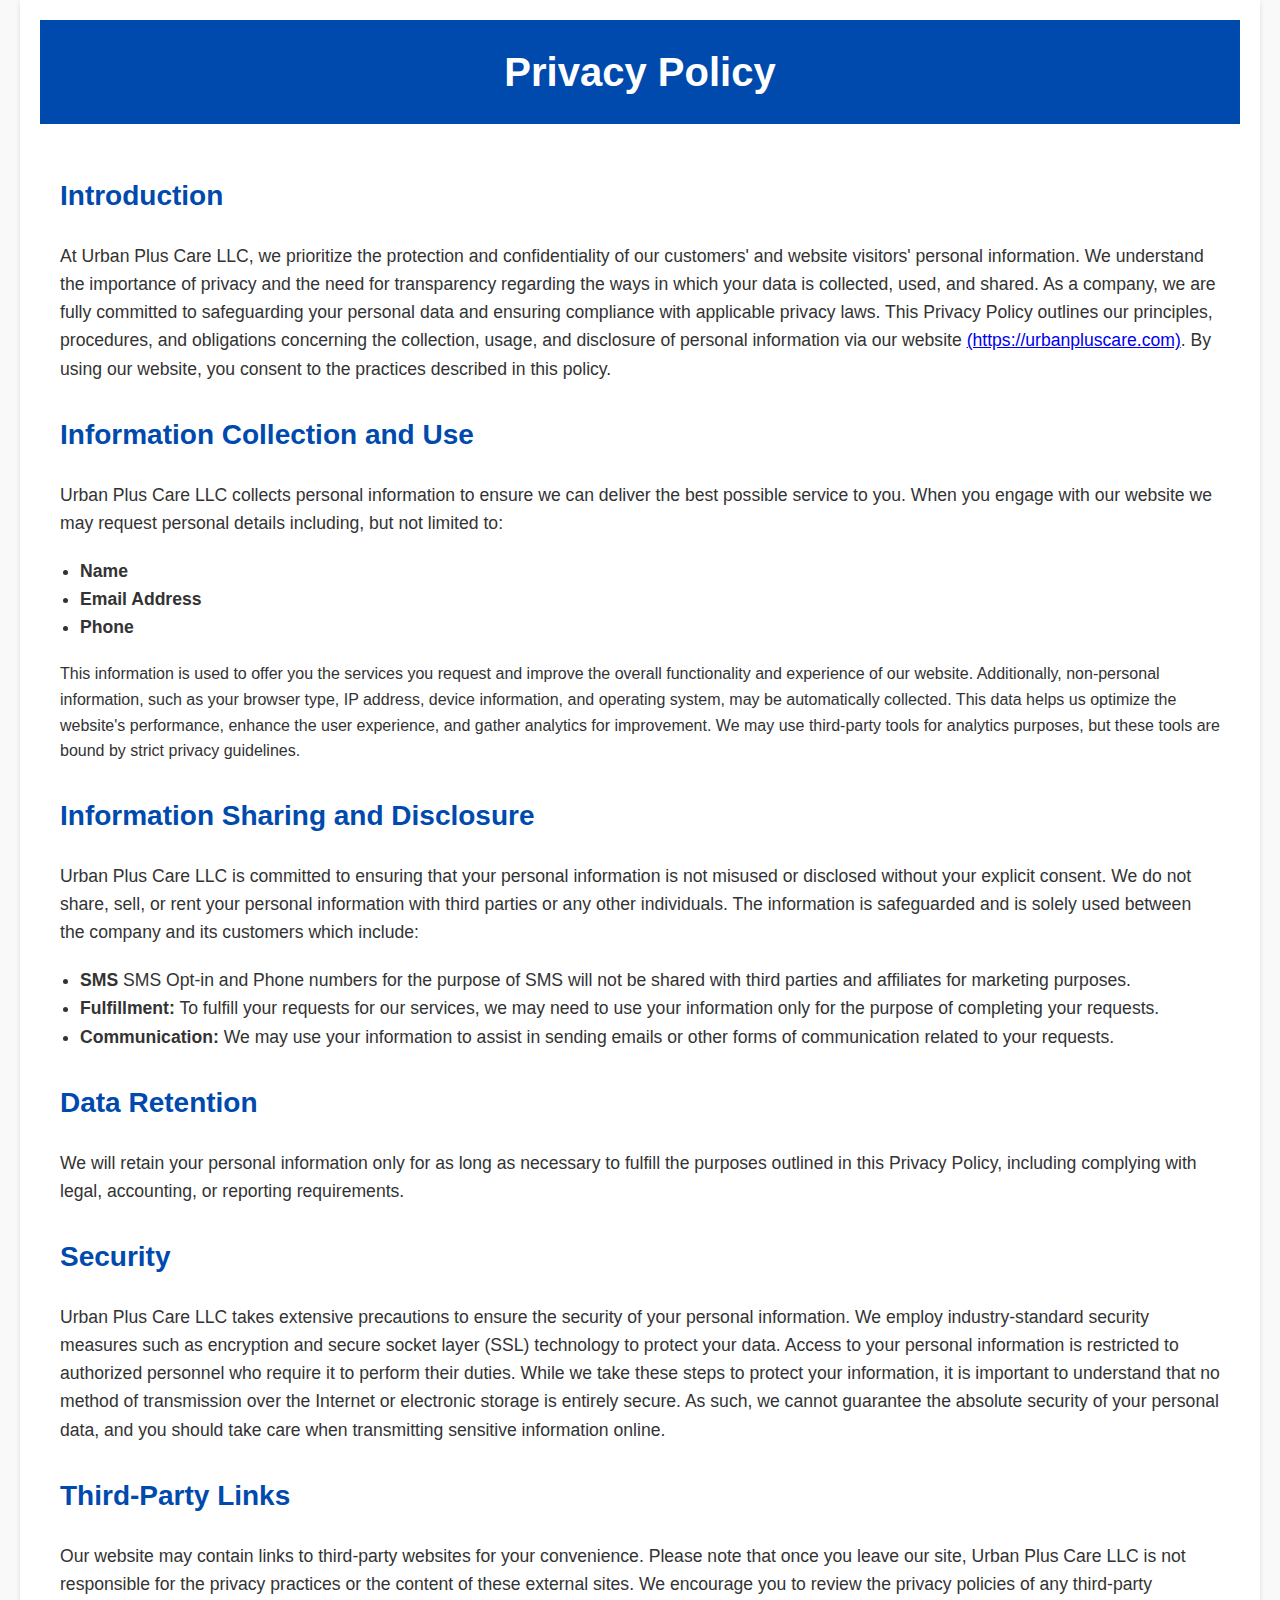
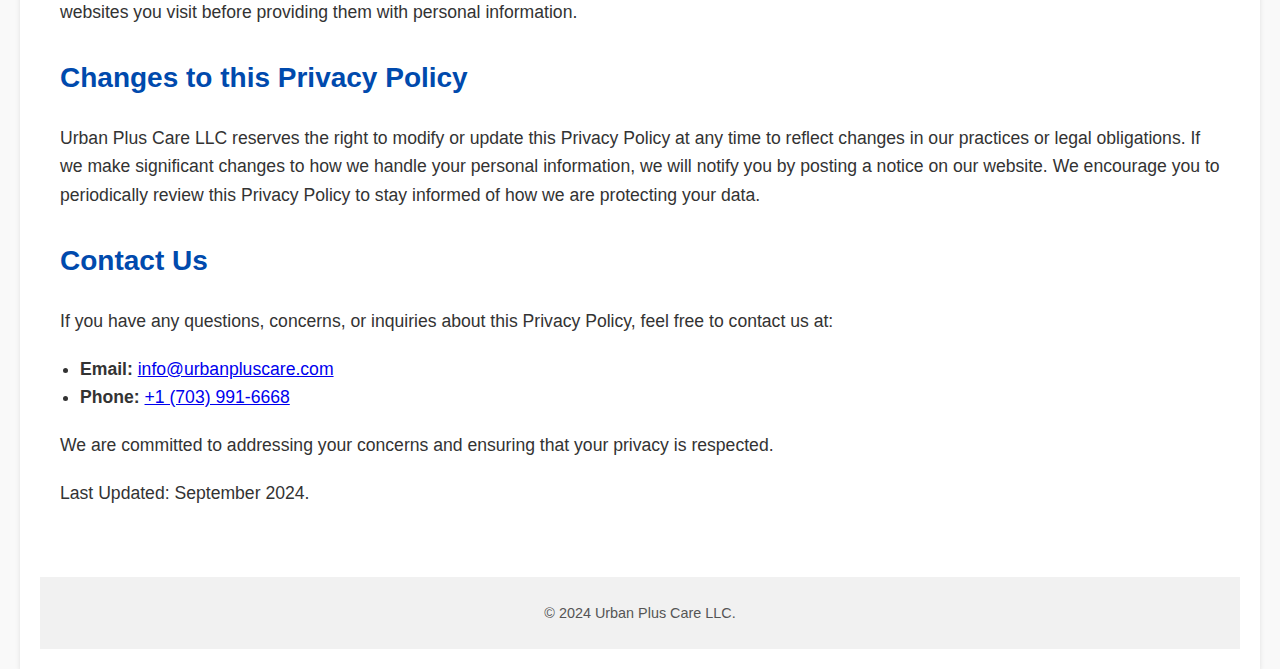
<file: privacy.html>
<!DOCTYPE html>
<html lang="en">
<head>
    <meta charset="UTF-8">
    <meta name="viewport" content="width=device-width, initial-scale=1.0">
    <meta http-equiv="X-UA-Compatible" content="ie=edge">
    <link rel="apple-touch-icon" sizes="180x180" href="assets/images/Branding part.png">

    <title>Privacy Policy | UPC Renovation and Construction Services in the DMV</title>
    <link rel="stylesheet" href="assets/css/privacystyles.css">
    <link rel="icon" type="image/png" href="assets/images/Branding part.png">
    <meta name="description" content="Urban Plus Care offers top-notch renovation, installation, and maintenance services in the DMV area, specializing in commercial and residential projects.">
</head>
<body>
    <div class="container">
        <header class="header">
            <h1>Privacy Policy</h1>
        </header>

        <section class="content">
            <h2>Introduction</h2>
            <p>At Urban Plus Care LLC, we prioritize the protection and confidentiality of our customers' and website visitors' personal information. We understand the importance of privacy and the need for transparency regarding the ways in which your data is collected, used, and shared. As a company, we are fully committed to safeguarding your personal data and ensuring compliance with applicable privacy laws. This Privacy Policy
                 outlines our principles, procedures, and obligations concerning the collection, usage, and disclosure of personal information via our website <a href="https://urbanpluscare.com" target="_blank">(https://urbanpluscare.com)</a>.
                 By using our website, you consent to the practices described in this policy.</p>

            <h2>Information Collection and Use</h2>
            <p>

                Urban Plus Care LLC collects personal information to ensure we can deliver the best possible service to you. When you engage with our website we may request personal details including, but not limited to:  
                <ul>
                    <li><strong>Name</strong></li>
                    <li><strong>Email Address</strong></li>
                    <li><strong>Phone</strong></li>
                </ul>
                This information is used to offer you the services you request and improve the overall functionality and experience of our website.  
                Additionally, non-personal information, such as your browser type, IP address, device information, and operating system, may be automatically collected. This data helps us optimize the website's performance, enhance the user experience, and gather analytics for improvement. We may use third-party tools for analytics purposes, but these tools are bound by strict privacy guidelines.
           </p>

            <h2>Information Sharing and Disclosure</h2>
            <p>
                Urban Plus Care LLC is committed to ensuring that your personal information is not misused or disclosed without your explicit consent. We do not share, sell, or rent your personal information with third parties or any other individuals. The information is safeguarded and is solely used between the company and its customers which include:   
                <ul>
                        <li><strong>SMS</strong> SMS Opt-in and Phone numbers for the purpose of SMS will not be shared with third parties and affiliates for marketing purposes. </li>
                    	<li><strong>Fulfillment:</strong> To fulfill your requests for our services, we may need to use your information only for the purpose of completing your requests.  </li>
                    	<li><strong>Communication:</strong> We may use your information to assist in sending emails or other forms of communication related to your requests. </li>
                </ul>
            </p>

            <h2>Data Retention</h2>
            <p>We will retain your personal information only for as long as necessary to fulfill the purposes outlined in this Privacy Policy, including complying with legal, accounting, or reporting requirements. </p>

            <h2>Security</h2>
            <p>Urban Plus Care LLC takes extensive precautions to ensure the security of your personal information. We employ industry-standard security measures such as encryption and secure socket layer (SSL) technology to protect your data. Access to your personal information is restricted to authorized personnel who require it to perform their duties. While we take these steps to protect your information, it is important to understand that no method of transmission over the Internet or electronic storage is entirely secure. As such, we cannot guarantee the absolute security of your personal data, and you should take care when transmitting sensitive information online.</p>

            <h2>Third-Party Links</h2>
            <p>Our website may contain links to third-party websites for your convenience. Please note that once you leave our site, Urban Plus Care LLC is not responsible for the privacy practices or the content of these external sites. We encourage you to review the privacy policies of any third-party websites you visit before providing them with personal information.</p>

            <h2>Changes to this Privacy Policy</h2>
            <p>Urban Plus Care LLC reserves the right to modify or update this Privacy Policy at any time to reflect changes in our practices or legal obligations. If we make significant changes to how we handle your personal information, we will notify you by posting a notice on our website. We encourage you to periodically review this Privacy Policy to stay informed of how we are protecting your data.</p>

            <h2>Contact Us</h2>
            <p>If you have any questions, concerns, or inquiries about this Privacy Policy, feel free to contact us at:</p>
            <ul>
                <li><strong>Email:</strong> <a href="mailto:info@urbanpluscare.com">info@urbanpluscare.com</a></li>
                <li><strong>Phone:</strong> <a href="tel:+17039916668">+1 (703) 991-6668</a></li>
            </ul>
            <p>We are committed to addressing your concerns and ensuring that your privacy is respected.</p>
            <p>Last Updated: September 2024.</p>
        </section>

        <footer class="footer">
            <p>&copy; 2024 Urban Plus Care LLC.</p>
        </footer>
    </div>
</body>
</html>
</file>
<file: assets/css/privacystyles.css>
/* General Styles */
body {
    font-family: 'Arial', sans-serif;
    line-height: 1.6;
    margin: 0;
    padding: 0;
    background-color: #f9f9f9;
    color: #333;
}

.container {
    max-width: 1200px;
    margin: 0 auto;
    padding: 20px;
    background-color: #fff;
    box-shadow: 0 2px 5px rgba(0, 0, 0, 0.1);
}

.header {
    text-align: center;
    padding: 20px;
    background-color: #004aad;
    color: white;
}

.header h1 {
    margin: 0;
    font-size: 2.5em;
}

.content {
    padding: 20px;
}

.content h2 {
    font-size: 1.75em;
    color: #004aad;
    margin-top: 30px;
}

.content p, .content ul {
    font-size: 1.1em;
    margin-bottom: 20px;
}

.content ul {
    list-style-type: disc;
    padding-left: 20px;
}

.footer {
    text-align: center;
    padding: 10px;
    background-color: #f1f1f1;
    margin-top: 30px;
    font-size: 0.9em;
    color: #555;
}

/* Mobile Responsiveness */
@media (max-width: 768px) {
    .header h1 {
        font-size: 2em;
    }

    .content h2 {
        font-size: 1.5em;
    }
}
</file>
